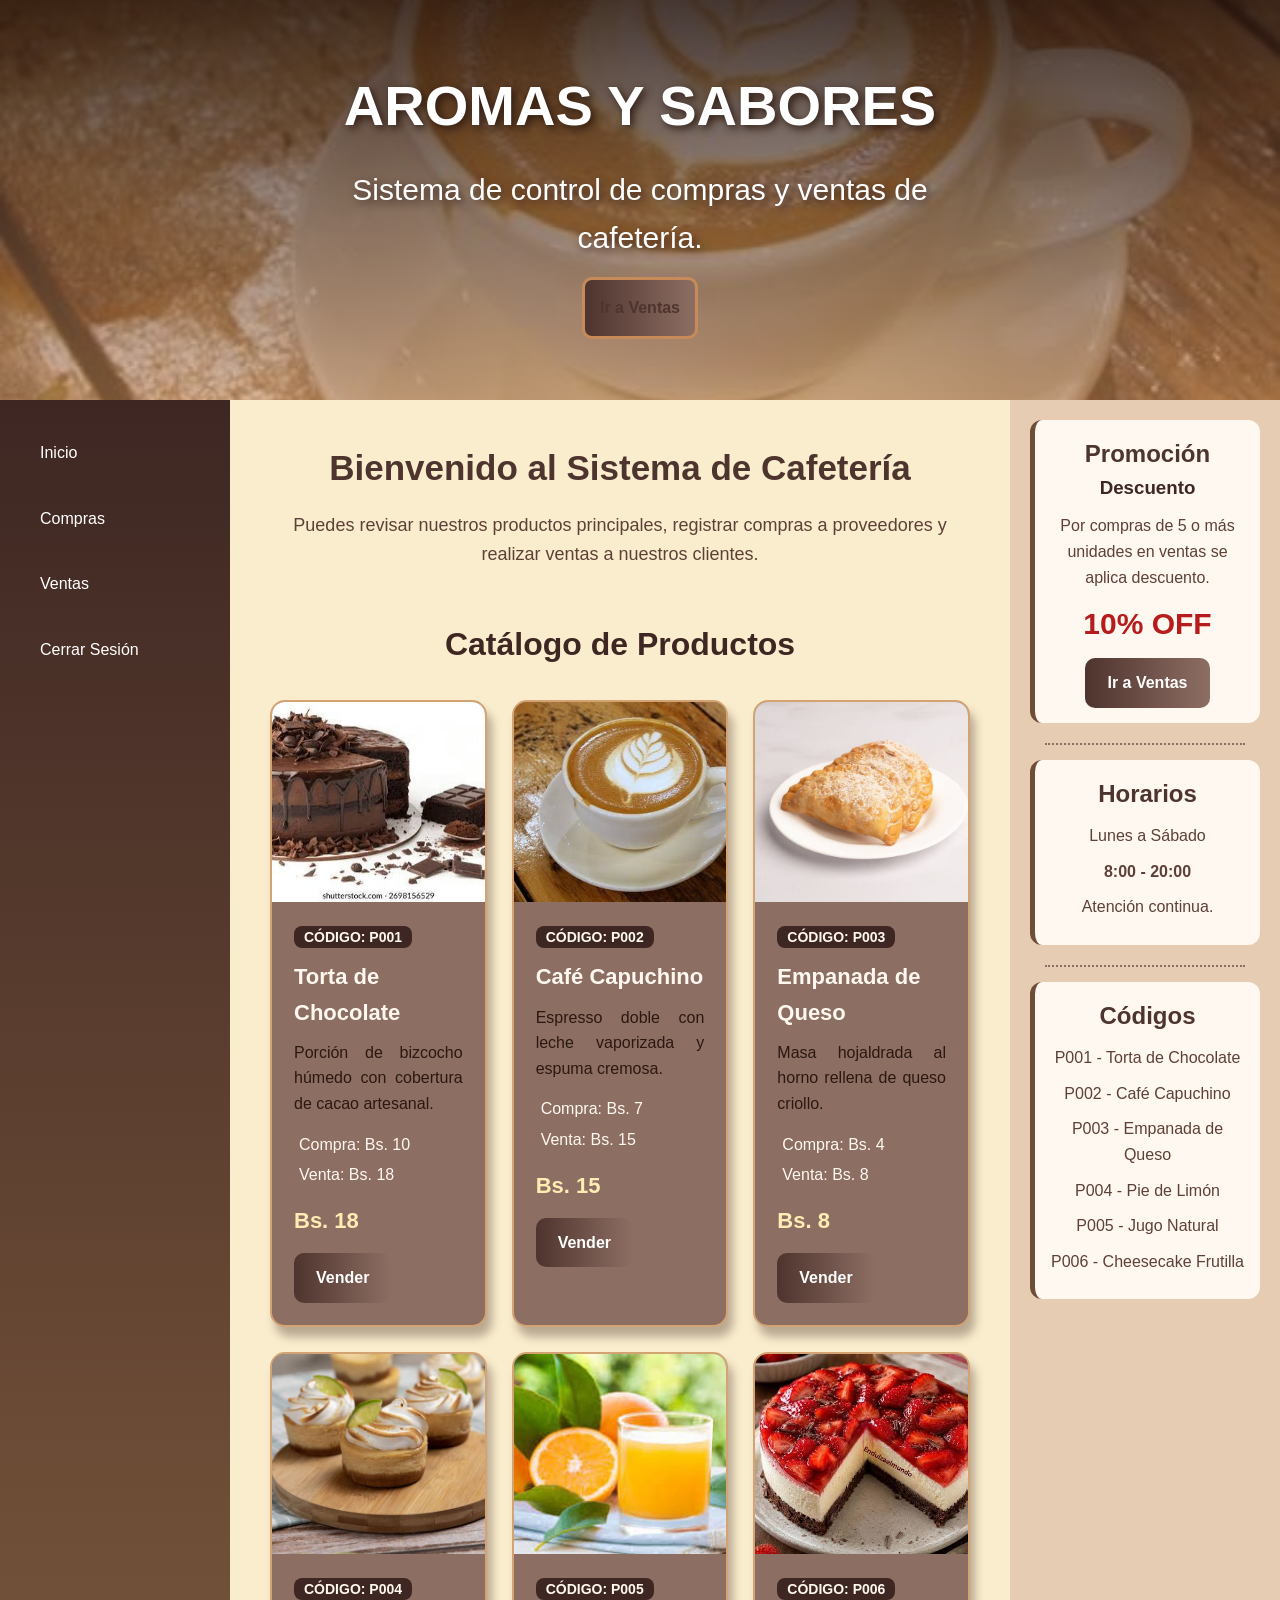
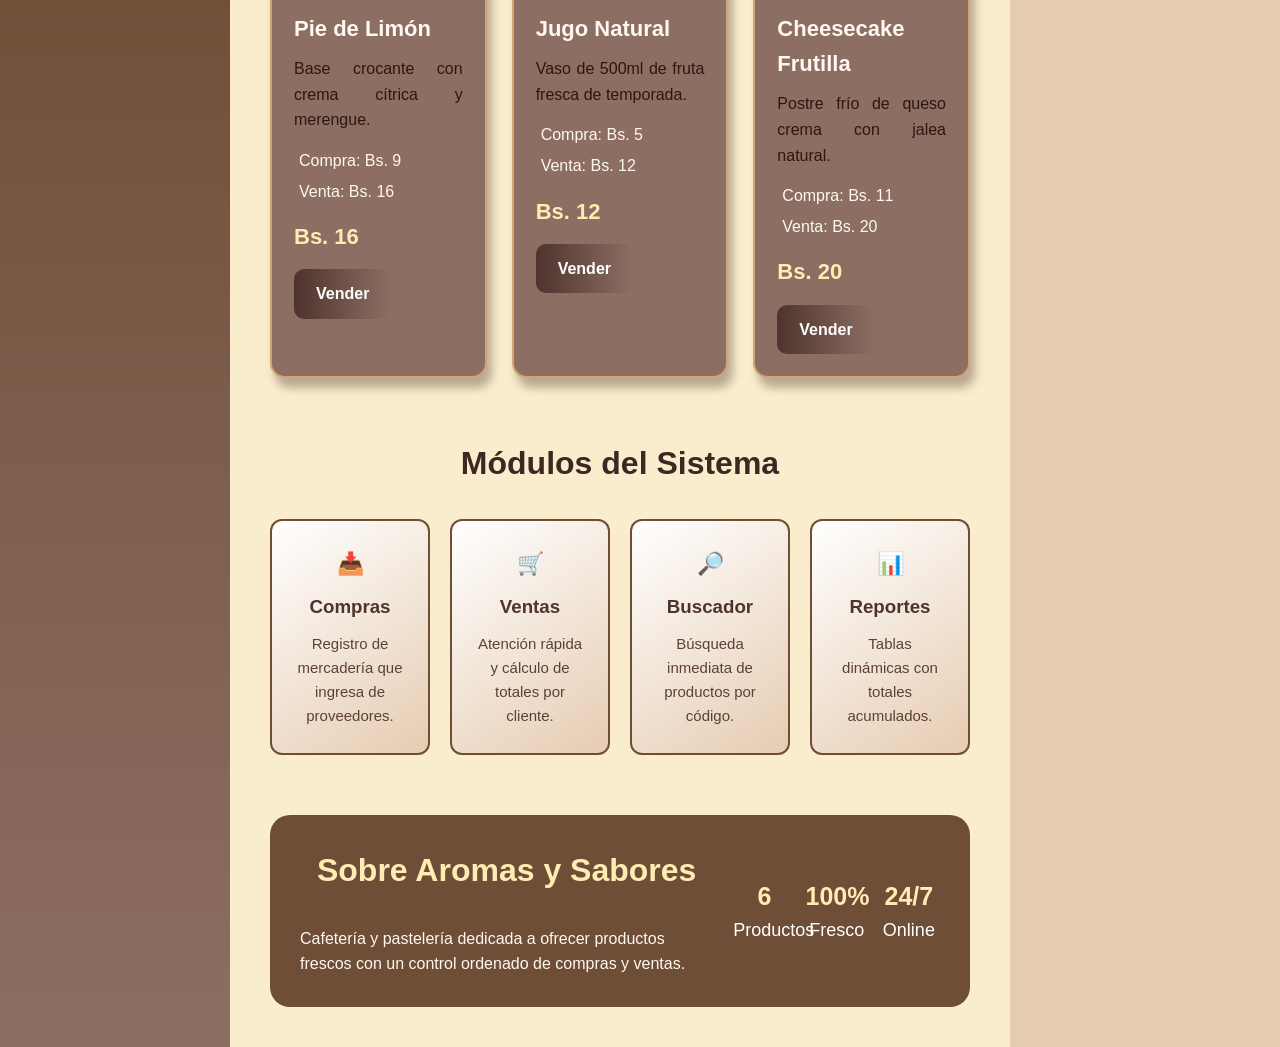
<file: pages/inicio.html>
<!DOCTYPE html>
<html lang="es">
<head>
    <meta charset="UTF-8">
    <meta name="viewport" content="width=device-width, initial-scale=1.0">
    <title>Cafetería-Artesanal</title>
    <link rel="stylesheet" href="../css/estilos.css">
    <link rel="stylesheet" href="../css/responsive.css">
</head>
<body>
    <div class="contenedor">
        <header class="header">
            <div class="carrusel">
                <div class="slide slide1">
                    <div class="texto-slide">
                        <h2>AROMAS Y SABORES</h2>
                        <p>Sistema de control de compras y ventas de cafetería.</p>
                        <a href="ventas.html" class="boton">Ir a Ventas</a>
                    </div>
                </div>
                <div class="slide slide2">
                    <div class="texto-slide">
                        <h2>PASTELERÍA FRESCA</h2>
                        <p>Tortas y postres recién horneados.</p>
                        <a href="compras.html" class="boton">Compra</a>
                    </div>
                </div>
                <div class="slide slide3">
                    <div class="texto-slide">
                        <h2>CAFÉ </h2>
                        <p>El mejor aroma y sabor en cada taza.</p>
                        <a href="ventas.html" class="boton">Nueva Venta</a>
                    </div>
                </div>
                <div class="slide slide4">
                    <div class="texto-slide">
                        <h2>CONTROL DE STOCK</h2>
                        <p>Mira tus entradas y salidas fácilmente.</p>
                        <a href="compras.html" class="boton">Ver Compras</a>
                    </div>
                </div>
            </div>
        </header>

        <nav class="menu">
            <input type="checkbox" id="menu-toggle">
            <label for="menu-toggle" class="hamburguesa">
                <span></span>
                <span></span>
                <span></span>
            </label>
            <ul class="menu-list">
                <li><a href="inicio.html">Inicio</a></li>
                <li><a href="compras.html">Compras</a></li>
                <li><a href="ventas.html">Ventas</a></li>
                <li><a href="../index.html">Cerrar Sesión</a></li>
            </ul>
        </nav>

        <main class="contenido">
            <section class="introduccion">
                <h2>Bienvenido al Sistema de Cafetería</h2>
                <p>Puedes revisar nuestros productos principales, registrar compras a proveedores y realizar ventas a nuestros clientes.</p>
            </section>

            <section class="destinos">
                <h2>Catálogo de Productos</h2>
                <div class="tarjetas">
                    <article class="tarjeta">
                        <img src="../img/torta.jpg" alt="Torta de Chocolate">
                        <div class="tajeta-contenido">
                            <span class="categoria">CÓDIGO: P001</span>
                            <h3>Torta de Chocolate</h3>
                            <p>Porción de bizcocho húmedo con cobertura de cacao artesanal.</p>
                            <ul>
                                <li>Compra: Bs. 10</li>
                                <li>Venta: Bs. 18</li>
                            </ul>
                            <p class="precio">Bs. 18</p>
                            <a href="ventas.html" class="boton-card">Vender</a>
                        </div>
                    </article>

                    <article class="tarjeta">
                        <img src="../img/cafe.jpg" alt="Café Capuchino">
                        <div class="tajeta-contenido">
                            <span class="categoria">CÓDIGO: P002</span>
                            <h3>Café Capuchino</h3>
                            <p>Espresso doble con leche vaporizada y espuma cremosa.</p>
                            <ul>
                                <li>Compra: Bs. 7</li>
                                <li>Venta: Bs. 15</li>
                            </ul>
                            <p class="precio">Bs. 15</p>
                            <a href="ventas.html" class="boton-card">Vender</a>
                        </div>
                    </article>

                    <article class="tarjeta">
                        <img src="../img/empanada.jpg" alt="Empanada de Queso">
                        <div class="tajeta-contenido">
                            <span class="categoria">CÓDIGO: P003</span>
                            <h3>Empanada de Queso</h3>
                            <p>Masa hojaldrada al horno rellena de queso criollo.</p>
                            <ul>
                                <li>Compra: Bs. 4</li>
                                <li>Venta: Bs. 8</li>
                            </ul>
                            <p class="precio">Bs. 8</p>
                            <a href="ventas.html" class="boton-card">Vender</a>
                        </div>
                    </article>

                    <article class="tarjeta">
                        <img src="../img/pie.jpg" alt="Pie de Limón">
                        <div class="tajeta-contenido">
                            <span class="categoria">CÓDIGO: P004</span>
                            <h3>Pie de Limón</h3>
                            <p>Base crocante con crema cítrica y merengue.</p>
                            <ul>
                                <li>Compra: Bs. 9</li>
                                <li>Venta: Bs. 16</li>
                            </ul>
                            <p class="precio">Bs. 16</p>
                            <a href="ventas.html" class="boton-card">Vender</a>
                        </div>
                    </article>

                    <article class="tarjeta">
                        <img src="../img/jugo.jpg" alt="Jugo Natural">
                        <div class="tajeta-contenido">
                            <span class="categoria">CÓDIGO: P005</span>
                            <h3>Jugo Natural</h3>
                            <p>Vaso de 500ml de fruta fresca de temporada.</p>
                            <ul>
                                <li>Compra: Bs. 5</li>
                                <li>Venta: Bs. 12</li>
                            </ul>
                            <p class="precio">Bs. 12</p>
                            <a href="ventas.html" class="boton-card">Vender</a>
                        </div>
                    </article>

                    <article class="tarjeta">
                        <img src="../img/cheesecake.jpg" alt="Cheesecake Frutilla">
                        <div class="tajeta-contenido">
                            <span class="categoria">CÓDIGO: P006</span>
                            <h3>Cheesecake Frutilla</h3>
                            <p>Postre frío de queso crema con jalea natural.</p>
                            <ul>
                                <li>Compra: Bs. 11</li>
                                <li>Venta: Bs. 20</li>
                            </ul>
                            <p class="precio">Bs. 20</p>
                            <a href="ventas.html" class="boton-card">Vender</a>
                        </div>
                    </article>
                </div>
            </section>

            <section class="servicios">
                <h2>Módulos del Sistema</h2>
                <div class="servicios-grid">
                    <article>
                        <div class="icono">📥</div>
                        <h3>Compras</h3>
                        <p>Registro de mercadería que ingresa de proveedores.</p>
                    </article>
                    <article>
                        <div class="icono">🛒</div>
                        <h3>Ventas</h3>
                        <p>Atención rápida y cálculo de totales por cliente.</p>
                    </article>
                    <article>
                        <div class="icono">🔎</div>
                        <h3>Buscador</h3>
                        <p>Búsqueda inmediata de productos por código.</p>
                    </article>
                    <article>
                        <div class="icono">📊</div>
                        <h3>Reportes</h3>
                        <p>Tablas dinámicas con totales acumulados.</p>
                    </article>
                </div>
            </section>

            <section class="nosotros">
                <div>
                    <h2>Sobre Aromas y Sabores</h2>
                    <p class="texto-nosotros">Cafetería y pastelería dedicada a ofrecer productos frescos con un control ordenado de compras y ventas.</p>
                </div>
                <div class="estadisticas">
                    <div><p class="numero">6</p><span>Productos</span></div>
                    <div><p class="numero">100%</p><span>Fresco</span></div>
                    <div><p class="numero">24/7</p><span>Online</span></div>
                </div>
            </section>
        </main>

        <aside class="aside">
            <div class="aside-card">
                <h2>Promoción</h2>
                <h3>Descuento</h3>
                <p>Por compras de 5 o más unidades en ventas se aplica descuento.</p>
                <div class="descuento">10% OFF</div>
                <a href="ventas.html" class="boton">Ir a Ventas</a>
            </div>
            <hr>
            <div class="aside-card">
                <h2>Horarios</h2>
                <p>Lunes a Sábado</p>
                <p class="negrita">8:00 - 20:00</p>
                <p>Atención continua.</p>
            </div>
            <hr>
            <div class="aside-card">
                <h2>Códigos</h2>
                <p>P001 - Torta de Chocolate</p>
                <p>P002 - Café Capuchino</p>
                <p>P003 - Empanada de Queso</p>
                <p>P004 - Pie de Limón</p>
                <p>P005 - Jugo Natural</p>
                <p>P006 - Cheesecake Frutilla</p>
            </div>
</file>
<file: css/estilos.css>
*{
    margin: 0;
    padding: 0;
    box-sizing: border-box;
}
html{
    scroll-behavior: smooth;
}
body{
    width: 100%;
    min-height: 100vh;
    font-family: Verdana, Geneva, Tahoma, sans-serif;
    color: #3e2723;
    line-height: 1.6;
    overflow-x: hidden;
    background-color: #f5ebe0;
}

/* ESTILOS LOGIN CAFETERIA */
.fondo-login{
    background: linear-gradient(135deg, #2b1810, #6f4e37);
    display: flex;
    align-items: center;
    justify-content: center;
    padding: 20px;
}
.caja-login{
    width: 100%;
    max-width: 400px;
}
.formulario-login{
    background-color: #fff8f0;
    padding: 35px;
    border-radius: 15px;
    text-align: center;
    box-shadow: 5px 10px 15px rgba(0, 0, 0, 0.4);
    border-top: 6px solid #c68b59;
}
.formulario-login h1{
    color: #4e342e;
    margin-bottom: 10px;
}
.formulario-login input{
    margin-bottom: 15px;
}
.texto-error{
    color: #b71c1c;
    font-weight: bold;
    margin-bottom: 10px;
}
.datos-acceso{
    margin-top: 20px;
    border-top: 2px dotted #8d6e63;
    padding-top: 10px;
    font-size: 14px;
    font-weight: bold;
    color: #5d4037;
}

/* MAQUETACION */
.contenedor{
    width: 100%;
    max-width: 1400px;
    margin: 0 auto;
    display: grid;
    grid-template-columns: minmax(190px,230px) minmax(0,1fr) minmax(220px,270px);
    grid-template-areas: "header header header"
                         "menu contenido aside"
                         "footer footer footer";
}
.header,.menu,.contenido,.aside,.footer{
    min-width: 0;
}
.header{
    grid-area: header;
    height: 400px;
    overflow: hidden;
}
.carrusel{
    width: 400%;
    height: 100%;
    display: flex;
    animation: carrusel 15s infinite;
}
.slide{
    width: 25%;
    height: 100%;
    flex-shrink: 0;
    background-size: cover;
    background-position: center;
    display: flex;
    align-items: center;
    justify-content: center;
    position: relative;
}
.slide::before{
    content: "";
    position: absolute;
    inset: 0;
    background: linear-gradient(rgba(43, 24, 16, 0.85),rgba(111, 78, 55, 0.65),rgba(198, 139, 89, 0.60));
}
.slide1{
    background-image: url(../img/cafe.jpg);
}
.slide2{
    background-image: url(../img/torta.jpg);
}
.slide3{
    background-image: url(../img/empanada.jpg);
}
.slide4{
    background-image: url(../img/pie.jpg);
}
.texto-slide{
    position: relative;
    z-index: 2;
    color: #ffffff;
    text-align: center;
    width: 90%;
    max-width: 750px;
    padding: 30px;
}
.texto-slide h2{
    font-size: 56px;
    margin-bottom: 15px;
    text-shadow: 3px 3px 8px #2b1810;
}
.texto-slide p{
    font-size: 30px;
    margin-bottom: 15px;
    text-shadow: 3px 3px 8px #3e2723;
}
.texto-slide .boton{
    background-color: #fff8f0;
    padding: 15px;
    color: #4e342e;
    text-decoration: none;
    border-radius: 10px;
    border: solid #c68b59;
}
.texto-slide .boton:hover{
    background-color: #4e342e;
    color: #ffffff;
}
@keyframes carrusel{
    0%{ transform: translateX(0); }
    20%{ transform: translateX(0); }
    25%{ transform: translateX(-25%); }
    45%{ transform: translateX(-25%); }
    50%{ transform: translateX(-50%); }
    70%{ transform: translateX(-50%); }
    75%{ transform: translateX(-75%); }
    95%{ transform: translateX(-75%); }
    100%{ transform: translateX(0); }
}

.menu{
    grid-area: menu;
    background: linear-gradient(180deg, #3e2723, #6f4e37, #8d6e63);
    color: #FFFFFF;
    padding: 25px;
}
.menu-list{
    list-style: none;
    display: grid;
    gap: 10px;
}
.menu-list li{
    margin: 0;
}
.menu-list li a{
    display: block;
    color: #FFFFFF;
    text-decoration: none;
    padding: 15px;
    border-radius: 10px;
}
.menu-list li a:hover{
    background-color: #c68b59;
    color: #2b1810;
    font-weight: bold;
    transform: translate(10px);
}
.boton-card, button, .boton{
    display: inline-block;
    border: none;
    background: linear-gradient(90deg, #4e342e, #8d6e63);
    color: #ffffff;
    padding: 12px 22px;
    text-decoration: none;
    border-radius: 10px;
    font-weight: bold;
    cursor: pointer;
}
.boton-card:hover, button:hover, .boton:hover{
    transform: translate(-4px);
    box-shadow: 5px 10px rgba(43, 24, 16, 0.6);
}
#menu-toggle{
    display: none;
}
.hamburguesa{
    display: none;
    cursor: pointer;
    color: #FFFFFF;
    padding: 10px;
    align-items: center;
    gap: 10px;
}
.hamburguesa span{
    display: block;
    width: 20px;
    height: 2px;
    background-color: #f5ebe0;
    border-radius: 5px;
    margin: 2px;
}

.contenido{
    grid-area: contenido;
    background-color: #faedcd;
    padding: 40px;
}
.introduccion{
    text-align: center;
    max-width: 850px;
    margin: 0 auto 50px auto;
}
.introduccion h2{
    color: #4e342e;
    font-size: 35px;
    margin-bottom: 15px;
}
.introduccion p{
    color: #5d4037;
    font-size: 18px;
    margin: 15px;
}
.destinos h2, .servicios h2, .nosotros div h2, .contacto h2{
    text-align: center;
    color: #3e2723;
    margin-bottom: 30px;
    font-size: 32px;
}
.tarjetas{
    display: grid;
    grid-template-columns: repeat(3, minmax(0,1fr));
    gap: 25px;
}
.tarjeta{
    background-color: #8d6e63;
    border-radius: 15px;
    overflow: hidden;
    border: 2px solid #d4a373;
    box-shadow: 5px 10px 10px rgba(62, 39, 35, 0.35);
    min-width: 0;
}
.tarjeta:hover{
    transform: translate(-10px);
}
.tarjeta img{
    display: block;
    width: 100%;
    height: 200px;
    object-fit: cover;
}
.tajeta-contenido{
    padding: 22px;
    min-width: 0;
}
.categoria{
    color: #fff8f0;
    background-color: #3e2723;
    padding: 3px 10px;
    border-radius: 8px;
    font-size: 14px;
    font-weight: bold;
}
.tajeta-contenido h3{
    color: #fff8f0;
    font-size: 22px;
    margin: 10px 0 10px 0;
}
.tajeta-contenido p{
    color: #2b1810;
    text-align: justify;
}
.tajeta-contenido ul{
    list-style: none;
    margin: 15px 0;
}
.tajeta-contenido li{
    margin: 5px;
    color: #fff8f0;
}
.precio{
    font-size: 22px;
    color: #ffecb3 !important;
    font-weight: bold;
    margin: 0 0 15px 0;
}

.servicios{
    margin-top: 60px;
}
.servicios-grid{
    display: grid;
    grid-template-columns: repeat(4,minmax(0, 1fr));
    gap: 20px;
}
.servicios-grid article{
    text-align: center;
    padding: 25px;
    background: linear-gradient(145deg, #ffffff, #e6ccb2);
    border-radius: 12px;
    border: 2px solid #6f4e37;
}
.servicios-grid article:hover{
    transform: translate(-8px);
}
.icono{
    font-size: 22px;
    margin-bottom: 10px;
}
.servicios-grid article h3{
    color: #4e342e;
    margin-bottom: 10px;
}
.servicios-grid article p{
    font-size: 15px;
    color: #5d4037;
}

.nosotros{
    margin-top: 60px;
    padding: 30px;
    background-color: #6f4e37;
    color: white;
    border-radius: 20px;
    display: grid;
    grid-template-columns: minmax(0,2fr) minmax(0,1fr);
    gap: 20px;
    align-items: center;
}
.nosotros h2{
    color: #ffecb3 !important;
}
.nosotros .texto-nosotros{
    color: #fff8f0;
}
.estadisticas{
    display: grid;
    grid-template-columns: repeat(3, minmax(0, 1fr));
    gap: 10px;
}
.estadisticas div{
    text-align: center;
}
.estadisticas div .numero{
    display: block;
    font-size: 25px;
    font-weight: bold;
    color: #ffecb3;
}
.estadisticas div span{
    font-size: 18px;
}

.contacto{
    padding: 35px;
    background-color: #ddb892;
    text-align: center;
    min-width: 0;
    color: #2b1810;
    border-radius: 15px;
    border: 2px solid #b08968;
}
.contacto .texto-contacto{
    color: #3e2723;
    margin-top: 10px;
    font-weight: bold;
}
form{
    width: 100%;
    max-width: 750px;
    margin: 25px auto;
    display: grid;
    gap: 15px;
}
input, select, textarea{
    width: 100%;
    max-width: 100%;
    padding: 12px;
    border: 2px solid #5d4037;
    border-radius: 10px;
    font-family: inherit;
    font-size: 15px;
    color: #2b1810;
    outline: none;
    background-color: #fff8f0;
}

/* TABLAS */
.caja-tabla{
    overflow-x: auto;
    margin-top: 25px;
}
table{
    width: 100%;
    border-collapse: collapse;
    background-color: #fff8f0;
    color: #2b1810;
}
th, td{
    padding: 10px;
    border: 1px solid #8d6e63;
    text-align: center;
    font-size: 14px;
}
th{
    background-color: #4e342e;
    color: #ffffff;
}

.aside{
    grid-area: aside;
    background-color: #e6ccb2;
    padding: 20px;
    min-width: 0;
}
.aside-card{
    width: 100%;
    max-width: 100%;
    padding: 15px;
    background-color: #fff8f0;
    border-radius: 12px;
    border-left: 5px solid #6f4e37;
    overflow-wrap: anywhere;
    margin-bottom: 20px;
    text-align: center;
}
.aside-card h2{
    color: #4e342e;
}
.aside-card p{
    margin: 10px 0;
    color: #5d4037;
}
.negrita{
    font-weight: bold;
}
.descuento{
    font-size: 30px;
    font-weight: bold;
    color: #b71c1c;
    margin-bottom: 10px;
}
.aside hr{
    margin: 15px;
    border: none;
    border-top: 2px dotted #8d6e63;
}

.footer{
    grid-area: footer;
    background-color: #2b1810;
    color: #f5ebe0;
    padding: 40px;
    display: grid;
    grid-template-columns: minmax(0,2fr) minmax(0,1fr) minmax(0,1fr);
    gap: 30px;
    min-width: 0;
}
.footer h2{
    color: #d4a373;
    font-size: 40px;
    margin-bottom: 10px;
}
.footer p{
    font-size: 20px;
}
.footer h3{
    margin-bottom: 10px;
    color: #d4a373;
}
.footer a{
    display: block;
    color: #f5ebe0;
    text-decoration: none;
    margin-bottom: 5px;
}
.footer a:hover{
    color: #d4a373;
}
.copyright{
    grid-column: 1/-1;
    border-top: 2px solid #8d6e63;
    text-align: center;
    padding-top: 15px;
}
</file>
<file: css/responsive.css>
@media screen and (max-width: 768px) {
    .contenedor{
        grid-template-columns: minmax(0,1fr);
        grid-template-areas: "header"
                             "menu"
                             "contenido"
                             "aside"
                             "footer";
    }
    .header{
        height: 300px;
    }
    .texto-slide h2{
        font-size: 35px;
    }
    .texto-slide p{
        font-size: 22px;
    }
    .menu{
        padding: 12px 20px;
        min-width: 0;
    }
    .menu-list{
        display: grid;
        grid-template-columns: repeat(4,minmax(0,1fr));
        gap: 5px;
    }
    .menu-list a{
        text-align: center;
        padding: 10px 5px;
    }
    .contenido{
        padding: 30px 25px;
        min-width: 0;
    }
    .contenido h2{
        font-size: 30px;
    }
    .tarjetas{
        grid-template-columns: repeat(2,minmax(0,1fr));
    }
    .servicios-grid{
        grid-template-columns: repeat(2,minmax(0,1fr));
    }
    .estadisticas{
        grid-template-columns: minmax(0,1fr);
    }
    .aside{
        display: grid;
        grid-template-columns: repeat(3,minmax(0,1fr));
        gap: 15px;
        padding: 20px;
    }
    .footer h2{
        font-size: 22px;
    }
    .footer p{
        font-size: 18px;
    }
}
@media screen and (max-width: 488px) {
    .contenedor{
        grid-template-columns: minmax(0,1fr);
    }
    .header{
        height: 280px;
    }
    .texto-slide{
        width: 95%;
        padding: 15px;
    }
    .texto-slide h2{
        font-size: 26px;
    }
    .texto-slide p{
        font-size: 18px;
    }
    .menu{
        padding: 0;
        background: linear-gradient(90deg, #3e2723, #6f4e37);
    }
    .hamburguesa{
        display: grid;
        padding: 15px 20px;
    }
    .menu-list{
        display: none;
        grid-template-columns: minmax(0,1fr);
        background-color: #2b1810;
    }
    #menu-toggle:checked ~ .menu-list{
        display: grid;
    }
    .menu-list li{
        border-bottom: 1px solid rgba(212, 163, 115, 0.25);
    }
    .menu-list a{
        padding: 13px;
        text-align: center;
    }
    #menu-toggle:checked ~ .hamburguesa span:nth-child(1){
        transform: translateY(6px) rotate(45deg);
    }
    #menu-toggle:checked ~ .hamburguesa span:nth-child(2){
        opacity: 0;
    }
    #menu-toggle:checked ~ .hamburguesa span:nth-child(3){
        transform: translateY(-6px) rotate(-45deg);
    }
    .tarjetas, .servicios-grid, .aside, .footer{
        grid-template-columns: minmax(0,1fr);
    }
    .footer{
        text-align: center;
    }
}
</file>
